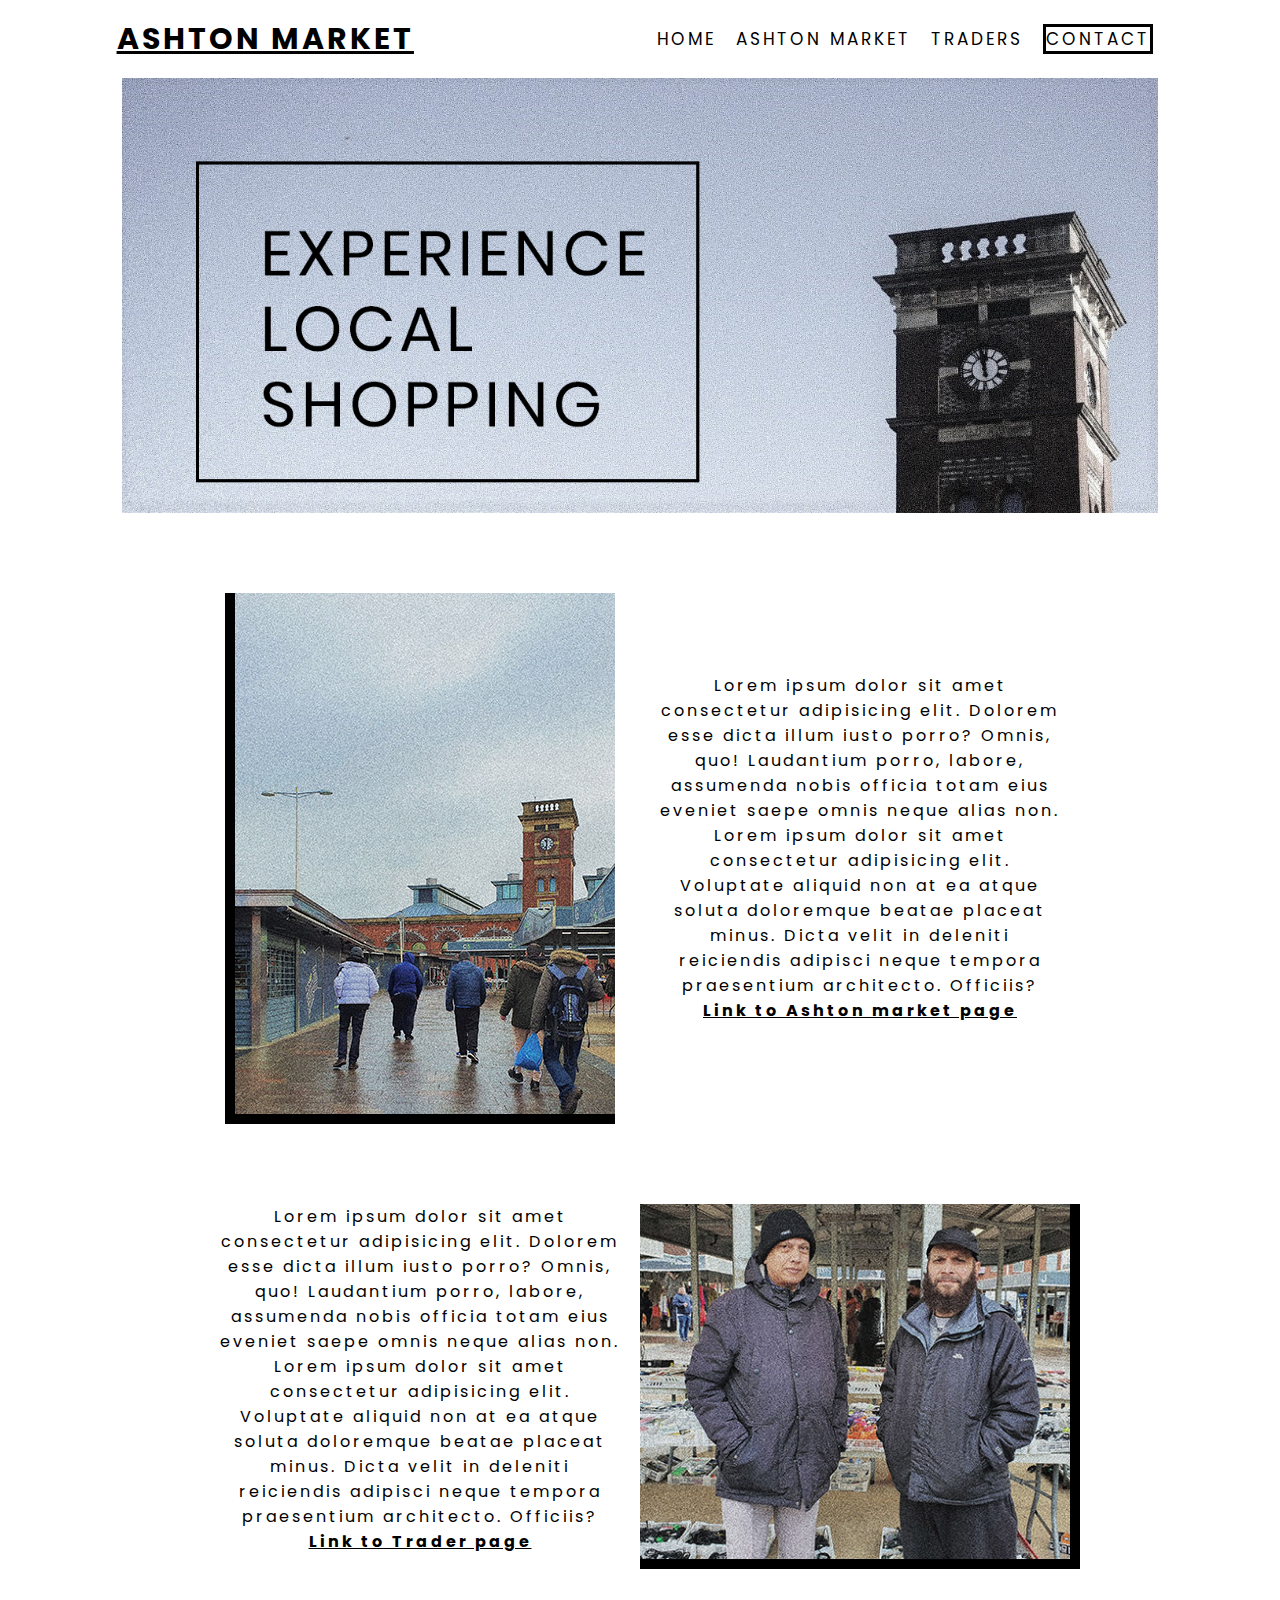
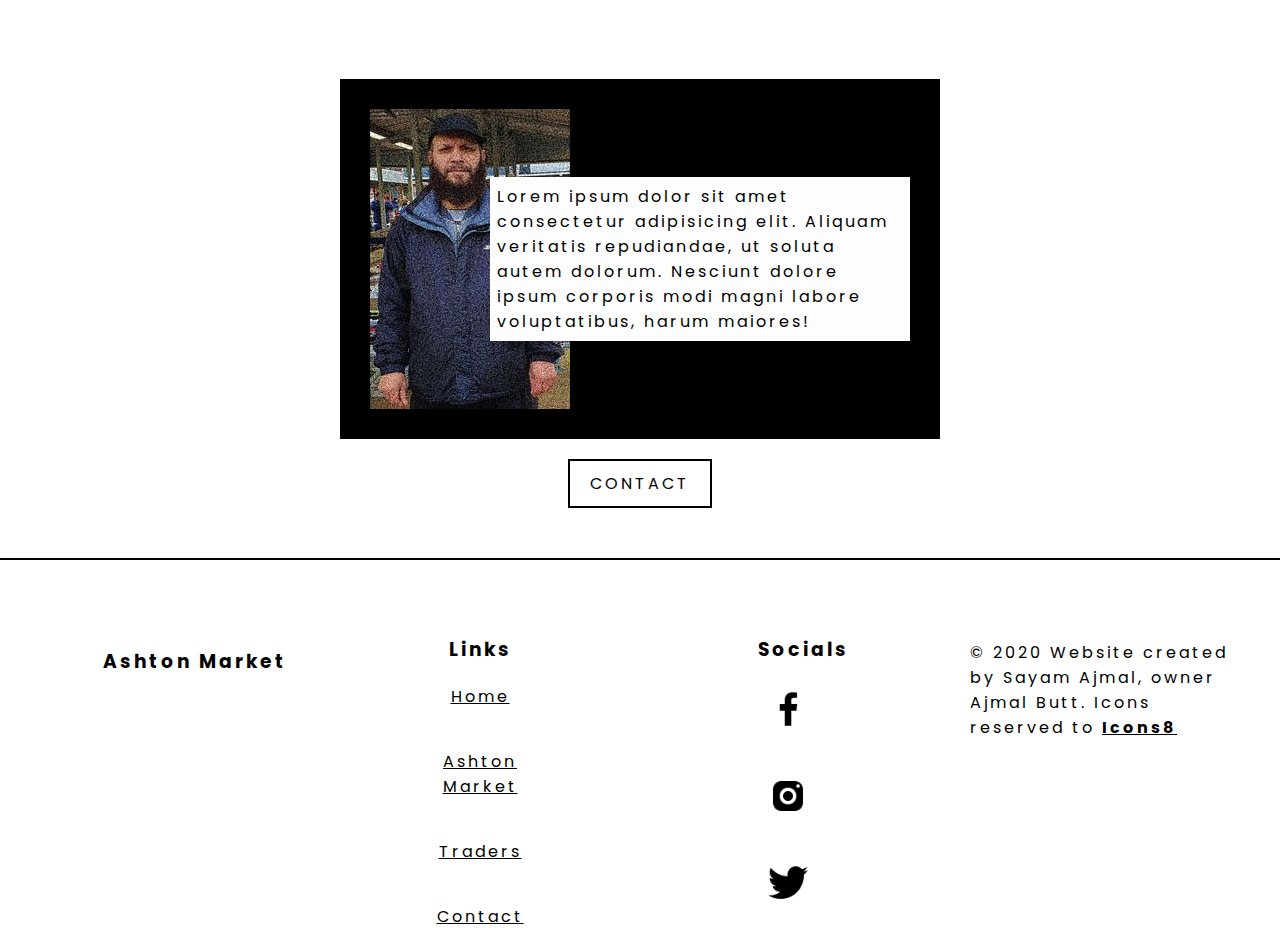
<file: index.html>
<!DOCTYPE html>
<html lang="en">
<head>
    <meta charset="UTF-8">
    <meta name="viewport" content="width=device-width, initial-scale=1.0">
    <meta name="title" content="Ashton Market home">
<meta name="description" content="General information about Ashton market, Ashton traders and information about Ajmal butt">
<meta name="keywords" content="ashton market, local trading, market, ">
<meta http-equiv="Content-Type" content="text/html; charset=utf-8">
<meta name="language" content="English">
    <link href="https://fonts.googleapis.com/css?family=Poppins:400,700&display=swap" rel="stylesheet"> 
        <link rel="stylesheet" href="styling.css">
    <title>Ashton Market Home</title>
</head>
<body>



<!--header starts-->  

                          <div class="header container">
                          <header>


 <!--logo-->             <div class="logo"><a href="index.html"><h1>Ashton Market</h1></a></div>


                         <div class="nav-hamburger">
<!--nav start-->         <nav>

                        <ul class="nav-list">
                        <li><a href="index.html">Home</a></li>
                        <li><a href="AshtonMarket.html">Ashton Market</a></li>
                        <li><a href="traders.html">Traders</a></li>
                        <li><a href="contact.html"><span class="colored-contact">Contact</span></a></li>
                                  </ul>
 <!--nav end-->         </nav>


   <!--hamburger-->      <div class="hamburger">
                         <div class="hamburger-line"></div>
                         </div>
                         </div>


                         </header>
                         </div>

<!--header finsihes--> 



<!--background image-->  <div class="background-image-container">
                          <img src="images/ashton-market-tower-clock.jpg" alt="Clock tower of market hall in Ashton Under Lyne" class="background-image">
                            
                        </div>
                






<!--MAIN --><main>
            <div class="main-image1">
            <img src="images/market.jpg" alt="customers walking towards indoor market">
            </div>
<!--MAIN1--> <div class="main-grid1">
            <p>Lorem ipsum dolor sit amet consectetur adipisicing elit. Dolorem esse dicta illum iusto porro? Omnis, quo! Laudantium porro, labore, assumenda nobis officia totam eius eveniet saepe omnis neque alias non. Lorem ipsum dolor sit amet consectetur adipisicing elit. Voluptate aliquid non at ea atque soluta doloremque beatae placeat minus. Dicta velit in deleniti reiciendis adipisci neque tempora praesentium architecto. Officiis?<a href="AshtonMarket.html">Link to Ashton market page</a></p>
            </div>
            <div class="main-image2">
            <img src="images/traders.jpg" alt="Local ashton traders stood together">
            </div>
<!--MAIN2--><div class="main-grid2">
            <p>Lorem ipsum dolor sit amet consectetur adipisicing elit. Dolorem esse dicta illum iusto porro? Omnis, quo! Laudantium porro, labore, assumenda nobis officia totam eius eveniet saepe omnis neque alias non. Lorem ipsum dolor sit amet consectetur adipisicing elit. Voluptate aliquid non at ea atque soluta doloremque beatae placeat minus. Dicta velit in deleniti reiciendis adipisci neque tempora praesentium architecto. Officiis?<a href="traders.html">Link to Trader page</a></p>
            </div>
            </main>
<!--MAIN content finishes-->


<section class="client-container">
    <img src="images/client-contact.jpg" alt="clients image" class="client-image">
    <p class="text-body">Lorem ipsum dolor sit amet consectetur adipisicing elit. Aliquam veritatis repudiandae, ut soluta autem dolorum. Nesciunt dolore ipsum corporis modi magni labore voluptatibus, harum maiores!</p>
</section>



<div class="button-container">
    <a href="contact.html"><p class="button">Contact</p></a>
    </div>


    






    <!--footer-->

                   <footer>
                   <div class="footer-main-title">
                    <h3><a href="index.html">Ashton Market</a></h3>
                   </div>

                   <div class="footer-links">
                   <h3>Links </h3> 

                   <a href="index.html">Home</a>
                   <a href="AshtonMarket.html">Ashton Market</a>
                   <a href="traders.html">Traders</a>
                   <a href="contact.html">Contact</a>
                  </div>

                  <div class="footer-border"></div>

                 <div class="social slinks">
                 <h3>Socials</h3>

                 <a href="https://www.facebook.com/ajmal.butt.5209"><img src="images/facebook.png" alt="Facebook logo in black"></a>

                 <a href="https://www.instagram.com/ajmal.butt1964/"><img src="images/instagram.png" alt="Instagram logo in black "></a>

                 <a href="https://twitter.com/ajmalbu94228858"><img src="images/twitter.png"  alt="Twitter logo in black"></a>  
                 </div>
                 
                 <div class="footer-border"></div>

                 <div class="copyright">
                    <p class="right-text"> &#169; 2020 Website created by Sayam Ajmal, owner Ajmal Butt. Icons reserved to <a target="_blank" href="https://icons8.com"></a> <a target="_blank" href="https://icons8.com">Icons8</a></p>
                    </div>


                 </footer>
    


   <script src="ashtonMarketMobile.js"></script>
</body>
</html>
</file>
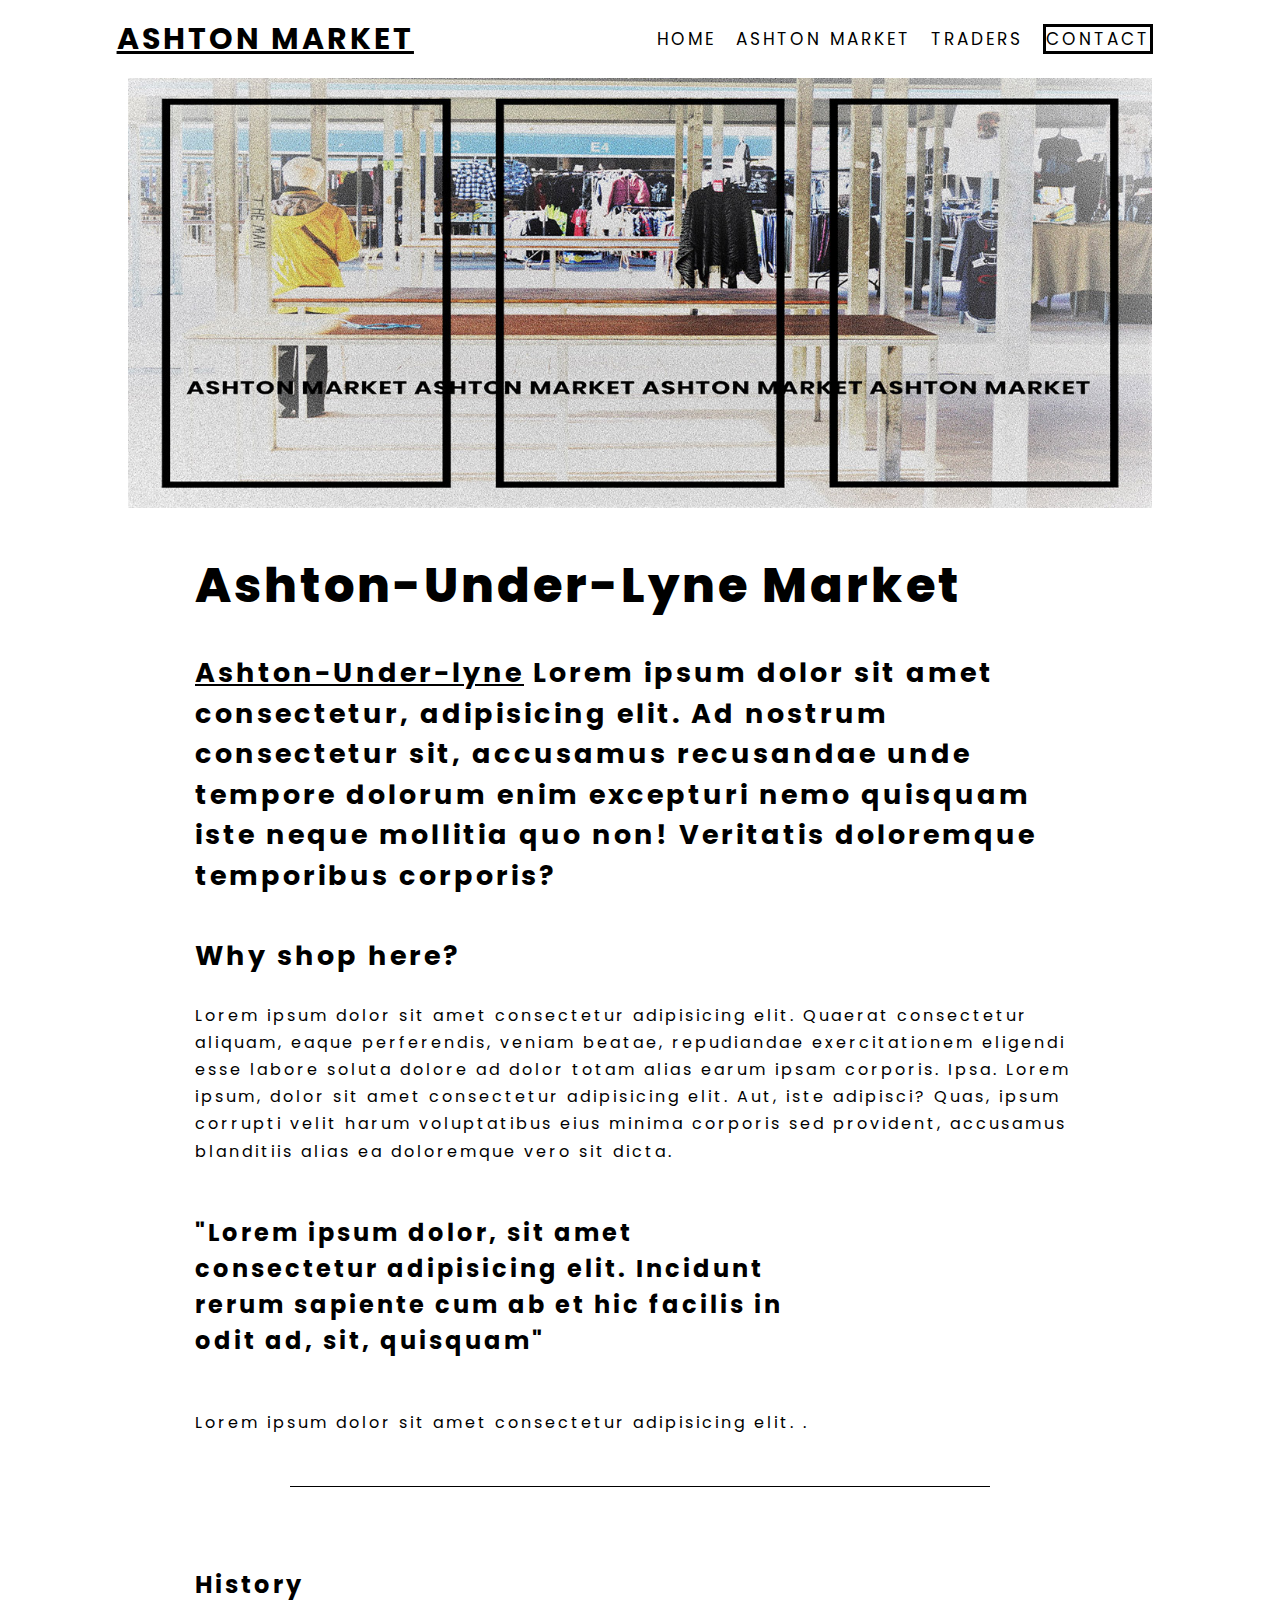
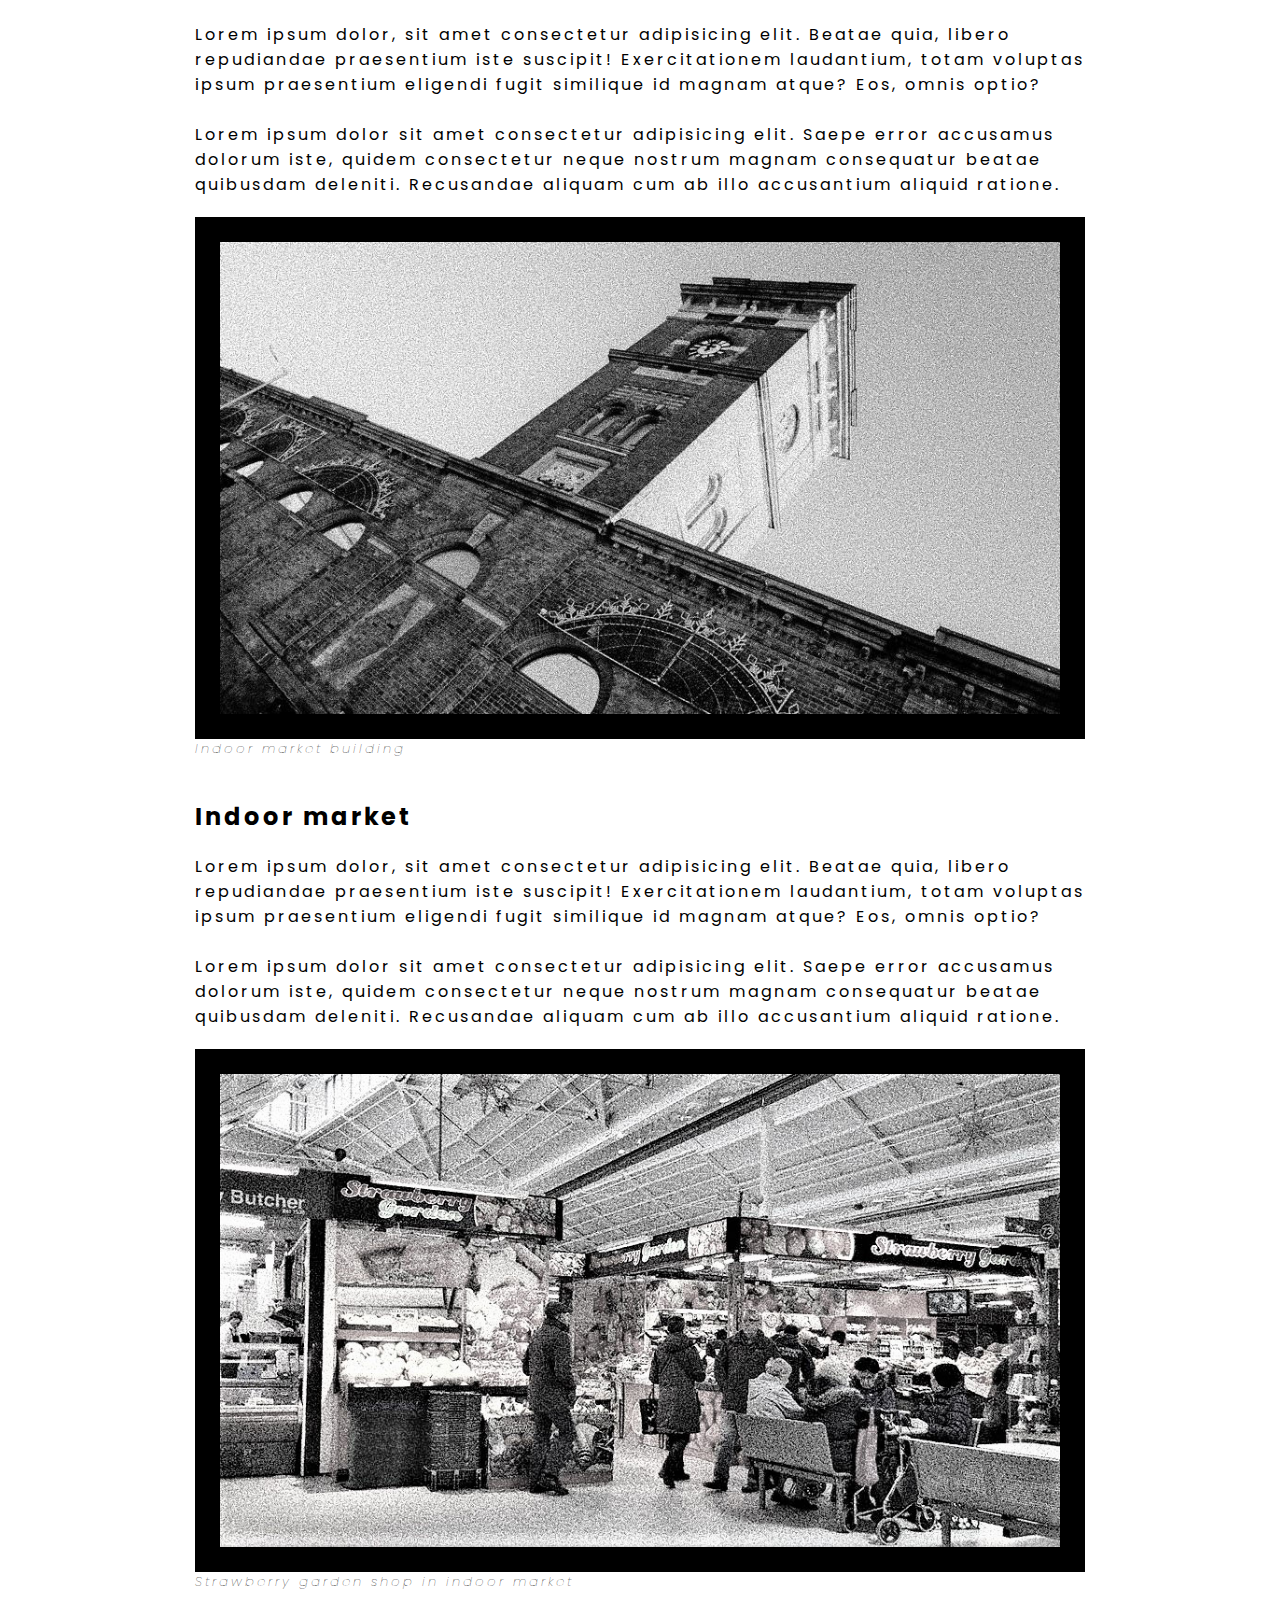
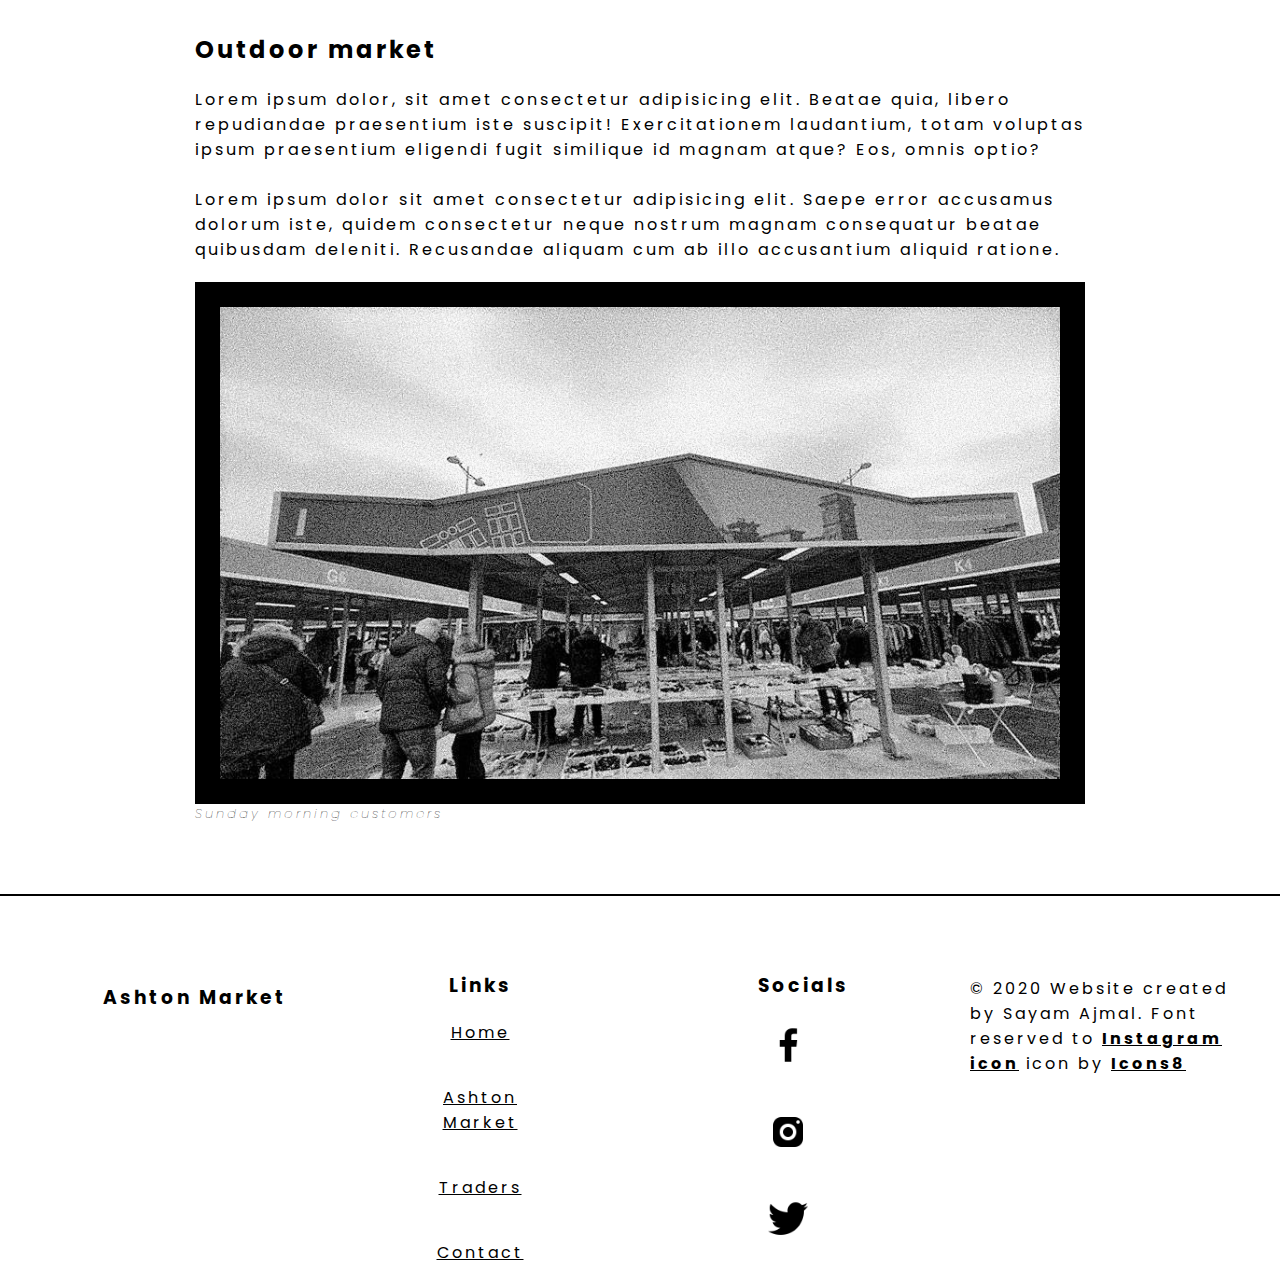
<file: AshtonMarket.html>
<!DOCTYPE html>
<html lang="en">
<head>
    <meta charset="UTF-8">
    <meta name="viewport" content="width=device-width, initial-scale=1.0">
    <meta name="title" content="Ashton Under Lyne">
<meta name="description" content="ashton market information about history, indoor market, outdoor market">
<meta name="keywords" content="outdoor market, indoor market, history ashton">
<meta http-equiv="Content-Type" content="text/html; charset=utf-8">
<meta name="language" content="English">
    <link href="https://fonts.googleapis.com/css?family=Poppins:400,700&display=swap" rel="stylesheet"> 
    <link rel="stylesheet" href="styling.css">
    <title>Ashton Under Lyne</title>
</head>
<body>

<!--header starts-->  

<div class="header container">
    <header>


<!--logo-->             <div class="logo"><a href="index.html"><h1>Ashton Market</h1></a></div>


   <div class="nav-hamburger">
<!--nav start-->         <nav>

  <ul class="nav-list">
  <li><a href="index.html">Home</a></li>
  <li><a href="AshtonMarket.html">Ashton Market</a></li>
  <li><a href="traders.html">Traders</a></li>
  <li><a href="contact.html"><span class="colored-contact">Contact</span></a></li>
            </ul>
<!--nav end-->         </nav>


<!--hamburger-->      <div class="hamburger">
   <div class="hamburger-line"></div>
   </div>
   </div>


   </header>
   </div>

<!--header finsihes--> 

<!--ashton market page start-->
<img src="images/outdoor-market.jpg" class="outdoor-market" alt="Outdoor market stalls in Ashton Under Lyne">

<div class="ashton-wrap">
<div class="ashton-title">
    <h1>Ashton-Under-Lyne Market</h1>
        <h2><strong class="ashton-title-intro">Ashton-Under-lyne</strong> Lorem ipsum dolor sit amet consectetur, adipisicing elit. Ad nostrum consectetur sit, accusamus recusandae unde tempore dolorum enim excepturi nemo quisquam iste neque mollitia quo non! Veritatis doloremque temporibus corporis?</h2>
       
        <h2>Why shop here?</h2>
        <p>Lorem ipsum dolor sit amet consectetur adipisicing elit. Quaerat consectetur aliquam, eaque perferendis, veniam beatae, repudiandae exercitationem eligendi esse labore soluta dolore ad dolor totam alias earum ipsam corporis. Ipsa.
            Lorem ipsum, dolor sit amet consectetur adipisicing elit. Aut, iste adipisci? Quas, ipsum corrupti velit harum voluptatibus eius minima corporis sed provident, accusamus blanditiis alias ea doloremque vero sit dicta.
        </p>

        <blockquote>
            "Lorem ipsum dolor, sit amet consectetur adipisicing elit. Incidunt rerum sapiente cum ab et hic facilis in odit ad, sit, quisquam" 
        </blockquote>
            

        <p>Lorem ipsum dolor sit amet consectetur adipisicing elit. .</p>
    </div>
</div>

<div class="border-line"></div>
<div class="three-reasons">
    <div class="figures-facts">




    <h2>History</h2>
    <p>Lorem ipsum dolor, sit amet consectetur adipisicing elit. Beatae quia, libero repudiandae praesentium iste suscipit! Exercitationem laudantium, totam voluptas ipsum praesentium eligendi fugit similique id magnam atque? Eos, omnis optio?</p>
    <br>
    <p>Lorem ipsum dolor sit amet consectetur adipisicing elit. Saepe error accusamus dolorum iste, quidem consectetur neque nostrum magnam consequatur beatae quibusdam deleniti. Recusandae aliquam cum ab illo accusantium aliquid ratione.</p>
    <img src="images/monochrome-ashton-building.jpg" alt="Ashton Market indoor building in monochrome">
    <h5> Indoor market building</h5>


    <h2>Indoor market</h2>
    <p>Lorem ipsum dolor, sit amet consectetur adipisicing elit. Beatae quia, libero repudiandae praesentium iste suscipit! Exercitationem laudantium, totam voluptas ipsum praesentium eligendi fugit similique id magnam atque? Eos, omnis optio?</p>
    <br>
    <p>Lorem ipsum dolor sit amet consectetur adipisicing elit. Saepe error accusamus dolorum iste, quidem consectetur neque nostrum magnam consequatur beatae quibusdam deleniti. Recusandae aliquam cum ab illo accusantium aliquid ratione.</p>
    <img src="images/indoor-market.jpg" alt="Strawberry garden shop in indoor market, customers walking and sitting down together.">
    <h5> Strawberry garden shop in indoor market </h5>



    <h2>Outdoor market</h2>
    <p>Lorem ipsum dolor, sit amet consectetur adipisicing elit. Beatae quia, libero repudiandae praesentium iste suscipit! Exercitationem laudantium, totam voluptas ipsum praesentium eligendi fugit similique id magnam atque? Eos, omnis optio?</p>
    <br>
    <p>Lorem ipsum dolor sit amet consectetur adipisicing elit. Saepe error accusamus dolorum iste, quidem consectetur neque nostrum magnam consequatur beatae quibusdam deleniti. Recusandae aliquam cum ab illo accusantium aliquid ratione.</p>
    <img src="images/customers.jpg" alt="Customers buying and walking, monochrome color">
    <h5> Sunday morning customers </h5>
    
    </div>
</div>




       

        <!--footer-->

        <footer>
            <div class="footer-main-title">
             <h3><a href="index.html">Ashton Market</a></h3>
            </div>

            <div class="footer-links">
            <h3>Links </h3> 

            <a href="index.html">Home</a>
            <a href="AshtonMarket.html">Ashton Market</a>
            <a href="traders.html">Traders</a>
            <a href="contact.html">Contact</a>
           </div>

           <div class="footer-border"></div>

          <div class="social slinks">
          <h3>Socials</h3>

          <a href="https://www.facebook.com/ajmal.butt.5209"><img src="images/facebook.png" alt="Facebook logo in black"></a>

          <a href="https://www.instagram.com/ajmal.butt1964/"><img src="images/instagram.png" alt="Instagram logo in black "></a>

          <a href="https://twitter.com/ajmalbu94228858"><img src="images/twitter.png"  alt="Twitter logo in black"></a>  
          </div>
          
          <div class="footer-border"></div>

          <div class="copyright">
             <p class="right-text"> &#169; 2020 Website created by Sayam Ajmal. Font reserved to <a target="_blank" href="https://icons8.com/icons/set/instagram-new">Instagram icon</a> icon by <a target="_blank" href="https://icons8.com">Icons8</a></p>
             </div>


          </footer>


          <script src="ashtonMarketMobile.js"></script>
</body>
</html>
</file>
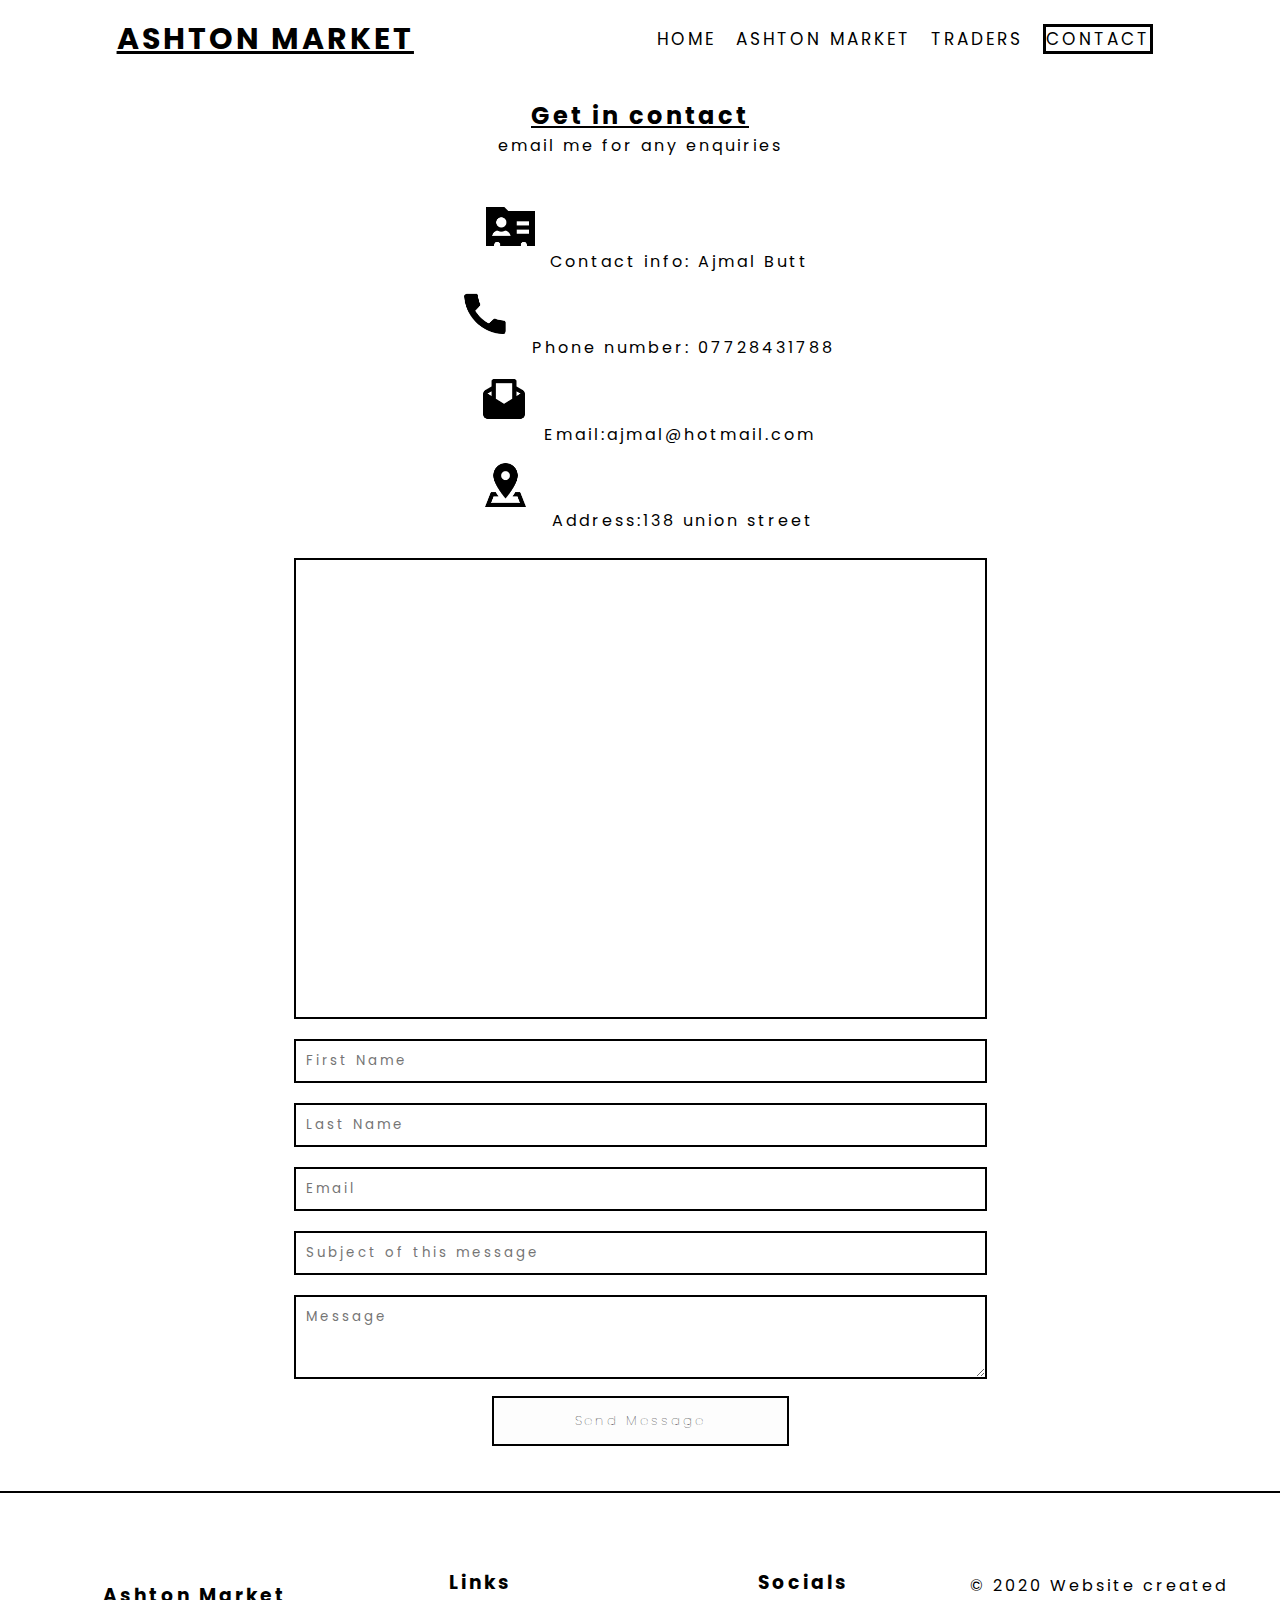
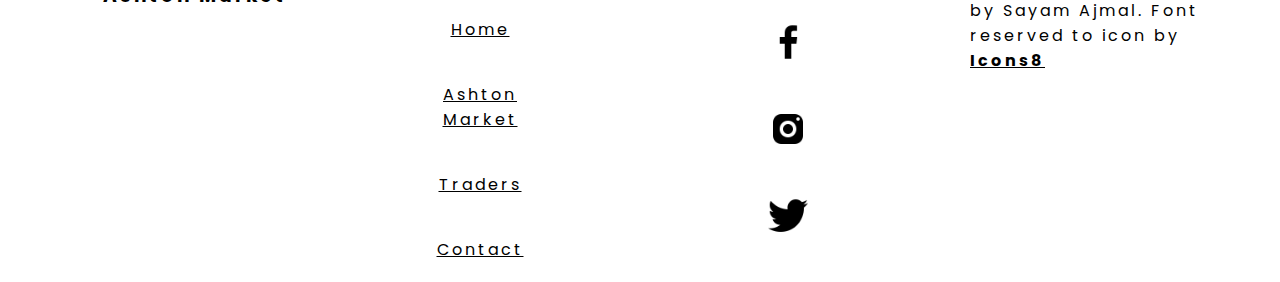
<file: contact.html>
<!DOCTYPE html>
<html lang="en">
<head>
    <meta charset="UTF-8">
    <meta name="viewport" content="width=device-width, initial-scale=1.0">
    <meta name="title" content="contact">
<meta name="description" content="contact form, with ajmal butt contact information">
<meta name="keywords" content="contact, telephone, email, form, ajmal butt">
<meta http-equiv="Content-Type" content="text/html; charset=utf-8">
<meta name="language" content="English">
    <link href="https://fonts.googleapis.com/css?family=Poppins:400,700&display=swap" rel="stylesheet"> 
    <link rel="stylesheet" href="styling.css">
   
    <title>Contact</title>
</head>




<!--header starts-->  

<div class="header container">
    <header>


<!--logo-->             <div class="logo"><a href="index.html"><h1>Ashton Market</h1></a></div>


   <div class="nav-hamburger">
<!--nav start-->         <nav>

  <ul class="nav-list">
  <li><a href="index.html">Home</a></li>
  <li><a href="AshtonMarket.html">Ashton Market</a></li>
  <li><a href="traders.html">Traders</a></li>
  <li><a href="contact.html"><span class="colored-contact">Contact</span></a></li>
            </ul>
<!--nav end-->         </nav>


<!--hamburger-->      <div class="hamburger">
   <div class="hamburger-line"></div>
   </div>
   </div>


   </header>
   </div>

<!--header finsihes--> 











<section id="contact-section">
    <div class="contact-container">
    <h2>Get in contact </h2>
    <p>email me for any enquiries</p>



    <div class="contact-form">
       <!--first grid section--> 
    <div class="social-contact">
    <img src="images/contact.png" alt="contact icon" class="social-i"><span class="form-info">Contact info: Ajmal Butt</span><br>
    <img src="images/phone.png" alt="phone icon" class="social-i"><span class="form-info"> Phone number: 07728431788</span><br>
    <img src="images/email.png" alt="email icon" class="social-i"><span class="form-info">Email:ajmal@hotmail.com</span><br>
    <img src="images/address.png" alt="address icon" class="social-i"><span class="form-info"> Address:138 union street</span><br>
    <br>
    <!--
    <img src="images/google-maps1.jpg" alt="Ashton market on Google maps" class="google-maps">-->
    <div class="google-maps">
    <iframe src="https://www.google.com/maps/embed?pb=!1m18!1m12!1m3!1d2374.101222858768!2d-2.0925601844165933!3d53.48452117205383!2m3!1f0!2f0!3f0!3m2!1i1024!2i768!4f13.1!3m3!1m2!1s0x487bb6446221f31b%3A0x7a7b1e4aee763d4c!2sBow%20St%2C%20Ashton-under-Lyne%2C%20Dukinfield%20SK16%204HY!5e0!3m2!1sen!2suk!4v1583180776093!5m2!1sen!2suk" width="100%" height="450" frameborder="0" style="border:0;" allowfullscreen=""></iframe>
    </div>
    </div>


    <!--second grid-->
    
     <form>
<input type="text" placeholder="First Name" required>
<input type="text" placeholder="Last Name" required>
<input type="Email" placeholder="Email" required>
<input type="text" placeholder="Subject of this message" required>
<textarea name="message" placeholder="Message" rows="3" required></textarea>
<button class="submit">Send Message</button>

     </form>  
    </div>
    </div>
</section>




 <!--footer-->

 <footer>
    <div class="footer-main-title">
     <h3><a href="index.html">Ashton Market</a></h3>
    </div>

    <div class="footer-links">
    <h3>Links </h3> 

    <a href="index.html">Home</a>
    <a href="AshtonMarket.html">Ashton Market</a>
    <a href="traders.html">Traders</a>
    <a href="contact.html">Contact</a>
   </div>

   <div class="footer-border"></div>
   
  <div class="social slinks">
  <h3>Socials</h3>

  <a href="https://www.facebook.com/ajmal.butt.5209"><img src="images/facebook.png" alt="Facebook logo in black"></a>

  <a href="https://www.instagram.com/ajmal.butt1964/"><img src="images/instagram.png" alt="Instagram logo in black "></a>

  <a href="https://twitter.com/ajmalbu94228858"><img src="images/twitter.png"  alt="Twitter logo in black"></a>  
  </div>

  <div class="footer-border"></div>

  <div class="copyright">
   <p class="right-text"> &#169; 2020 Website created by Sayam Ajmal. Font reserved to <a target="_blank" href="https://icons8.com"></a> icon by <a target="_blank" href="https://icons8.com">Icons8</a></p>
   </div>
 

  </footer>













    <script src="ashtonMarketMobile.js"></script>
    </body>
    </html>
</file>
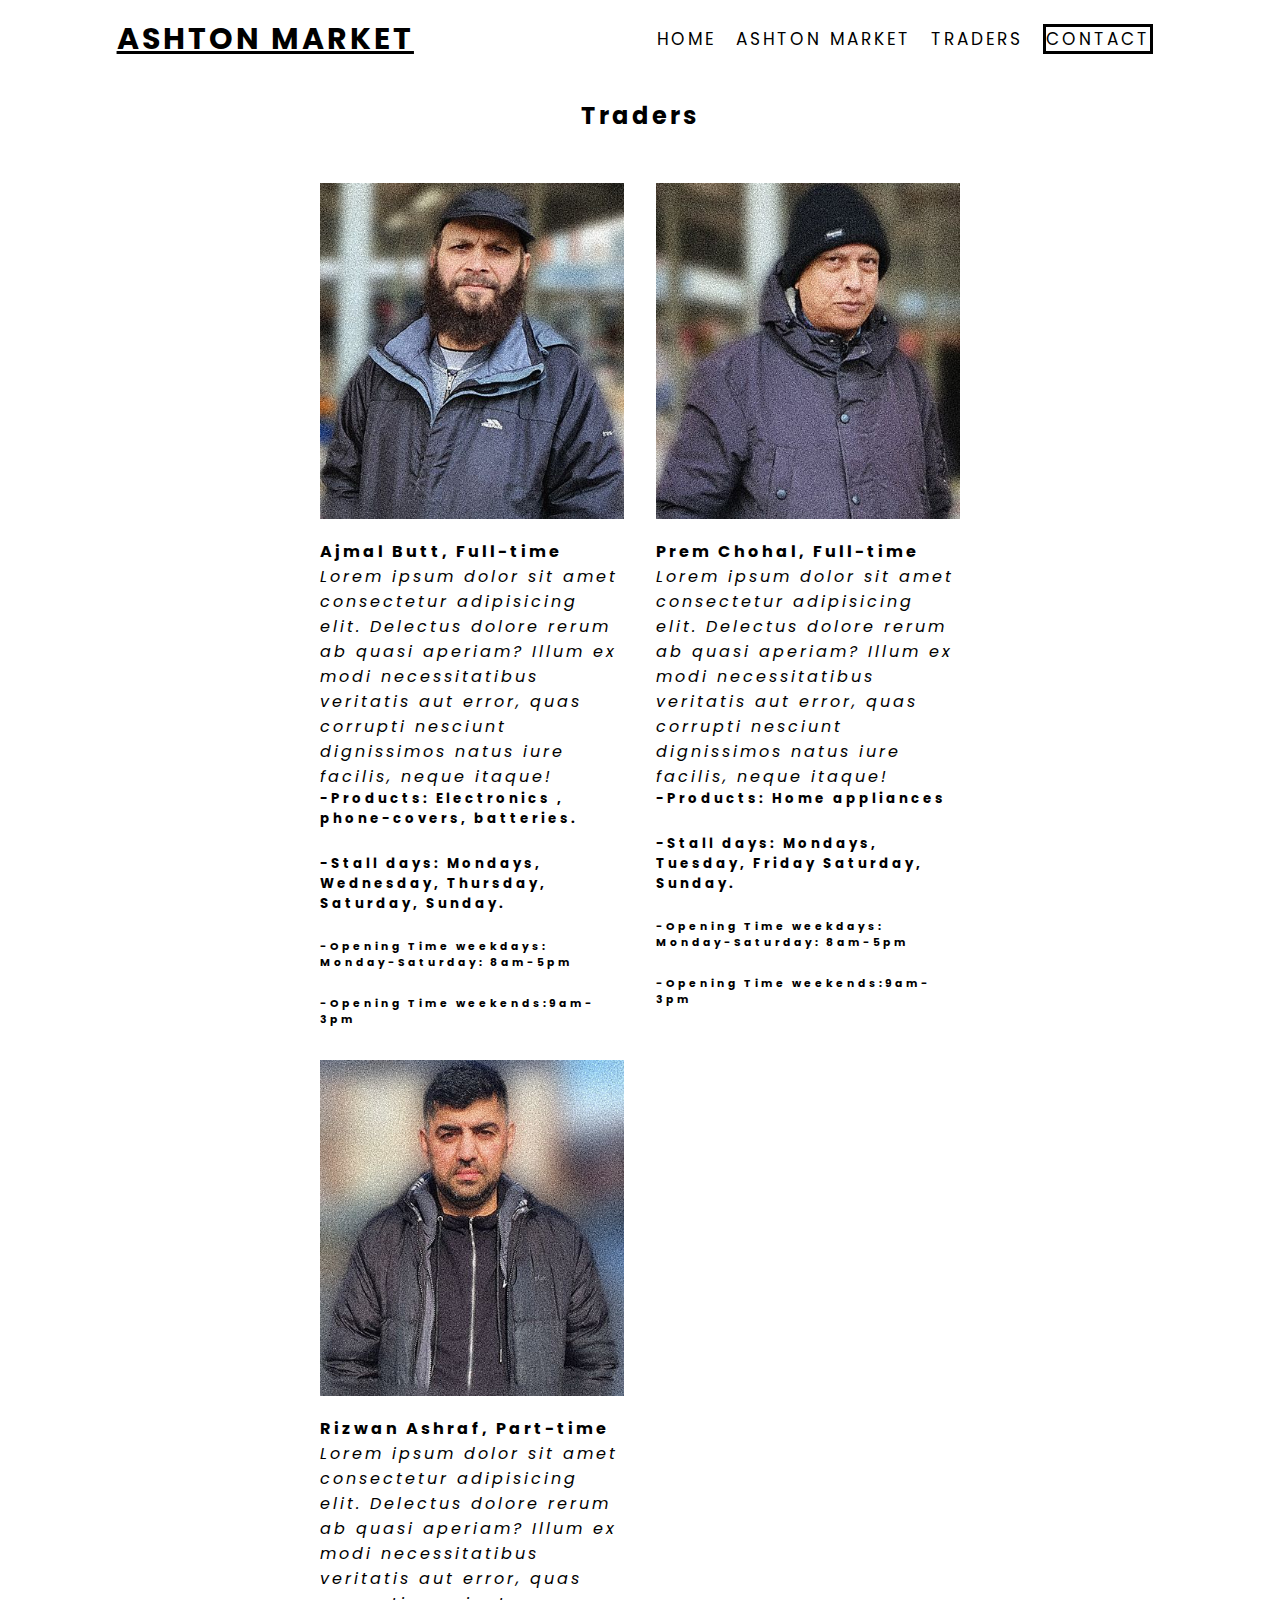
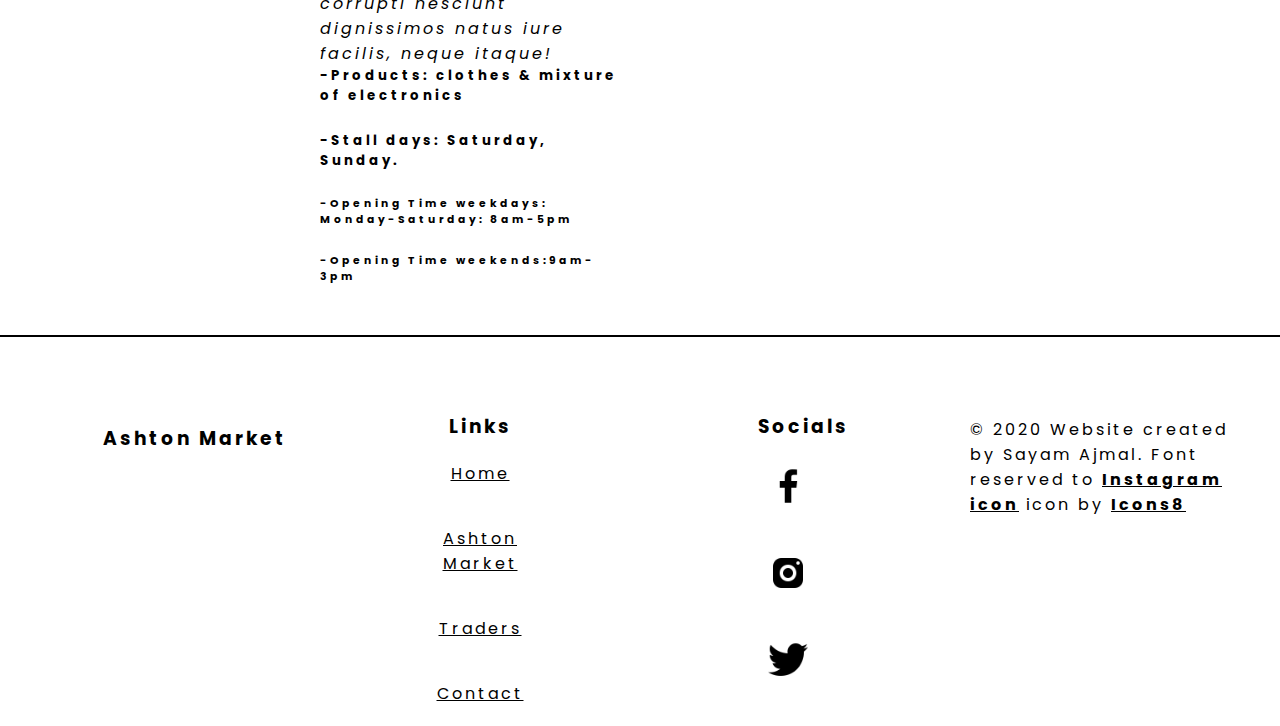
<file: traders.html>
<!DOCTYPE html>
<html lang="en">
<head>
    <meta charset="UTF-8">
    <meta name="viewport" content="width=device-width, initial-scale=1.0">
    <meta name="description" content="ashton market local traders">
<meta name="keywords" content="traders, Ashton, local, Ashton-Under-Lyne">
<meta http-equiv="Content-Type" content="text/html; charset=utf-8">
<meta name="language" content="English">
    <link href="https://fonts.googleapis.com/css?family=Poppins:400,700&display=swap" rel="stylesheet"> 
    <link rel="stylesheet" href="styling.css">
    <title>Ashton Traders</title>
</head>
<body>

<!--header starts-->  

<div class="header container">
    <header>


<!--logo-->             <div class="logo"><a href="index.html"><h1>Ashton Market</h1></a></div>


   <div class="nav-hamburger">
<!--nav start-->         <nav>

  <ul class="nav-list">
  <li><a href="index.html">Home</a></li>
  <li><a href="AshtonMarket.html">Ashton Market</a></li>
  <li><a href="traders.html">Traders</a></li>
  <li><a href="contact.html"><span class="colored-contact">Contact</span></a></li>
            </ul>
<!--nav end-->         </nav>


<!--hamburger-->      <div class="hamburger">
   <div class="hamburger-line"></div>
   </div>
   </div>


   </header>
   </div>

<!--header finsihes--> 


<!--traders-->
<div class="traders-title">
    <h2>Traders</h2>
</div>

<div class="trader-container">
    <div class="traders">
        <img src="images/ajmal.jpg" alt="Ajmal Butt portrait picture">
        <h4>Ajmal Butt, Full-time</h4>
        <p>Lorem ipsum dolor sit amet consectetur adipisicing elit. Delectus dolore rerum ab quasi aperiam? Illum ex modi necessitatibus veritatis aut error, quas corrupti nesciunt dignissimos natus iure facilis, neque itaque!</p>
        <h5>-Products: Electronics , phone-covers, batteries.</h5><br>
        <h5>-Stall days: Mondays, Wednesday, Thursday, Saturday, Sunday.</h5>
        <br>
        <h6>-Opening Time weekdays: Monday-Saturday: 8am-5pm</h6>
        <br>
            <h6>-Opening Time weekends:9am-3pm</h6>
    </div>



    <div class="traders">
        <img src="images/prem.jpg" alt="Prem Chohcal portrait picture">
        <h4>Prem Chohal, Full-time</h4>
        <p>Lorem ipsum dolor sit amet consectetur adipisicing elit. Delectus dolore rerum ab quasi aperiam? Illum ex modi necessitatibus veritatis aut error, quas corrupti nesciunt dignissimos natus iure facilis, neque itaque!</p>
        <h5>-Products: Home appliances</h5><br>
        <h5>-Stall days: Mondays, Tuesday, Friday Saturday, Sunday.</h5>
        <br>
        <h6>-Opening Time weekdays: Monday-Saturday: 8am-5pm</h6>
        <br>
            <h6>-Opening Time weekends:9am-3pm</h6>
        
    </div>




    <div class="traders">
        <img src="images/rizwan.jpg" alt="Rizwan Ashraf portrait picture">
        <h4>Rizwan Ashraf, Part-time</h4>
        <p>Lorem ipsum dolor sit amet consectetur adipisicing elit. Delectus dolore rerum ab quasi aperiam? Illum ex modi necessitatibus veritatis aut error, quas corrupti nesciunt dignissimos natus iure facilis, neque itaque!</p>
        <h5>-Products: clothes & mixture of electronics</h5><br>
        <h5>-Stall days: Saturday, Sunday.</h5>
        <br>
        <h6>-Opening Time weekdays: Monday-Saturday: 8am-5pm</h6>
        <br>
            <h6>-Opening Time weekends:9am-3pm</h6>
    </div>
</div>





 <!--footer-->

 <footer>
    <div class="footer-main-title">
     <h3><a href="index.html">Ashton Market</a></h3>
    </div>

    <div class="footer-links">
    <h3>Links </h3> 

    <a href="index.html">Home</a>
    <a href="AshtonMarket.html">Ashton Market</a>
    <a href="traders.html">Traders</a>
    <a href="contact.html">Contact</a>
   </div>

   <div class="footer-border"></div>

  <div class="social slinks">
  <h3>Socials</h3>

  <a href="https://www.facebook.com/ajmal.butt.5209"><img src="images/facebook.png" alt="Facebook logo in black"></a>

  <a href="https://www.instagram.com/ajmal.butt1964/"><img src="images/instagram.png" alt="Instagram logo in black "></a>

  <a href="https://twitter.com/ajmalbu94228858"><img src="images/twitter.png"  alt="Twitter logo in black"></a>  
  </div>
  
  <div class="footer-border"></div>

  <div class="copyright">
     <p class="right-text"> &#169; 2020 Website created by Sayam Ajmal. Font reserved to <a target="_blank" href="https://icons8.com/icons/set/instagram-new">Instagram icon</a> icon by <a target="_blank" href="https://icons8.com">Icons8</a></p>
     </div>


  </footer>



<script src="ashtonMarketMobile.js"></script>
</body>
</html>
</file>
<file: styling.css>
/* be careful when using the * selector - it selects and styles everything on the page */
:root{
    --title-size--:15px;
    --p-font-size--:17px;
    --main-color--:#000000;
    --secondary-color--:#fdfdfd;
    --third-color--:#8b5d5d;
}






*{
    margin: 0 auto;
    padding:0;
    box-sizing: border-box;
    font-family: 'Poppins', sans-serif;
    letter-spacing: 3px;
    
    
}
html{
   
    overflow-x: hidden; /*to hide the menu*/
    scroll-behavior: smooth;

}


/*Phone */


/*navigation*/

.container{
    display: flex;
    justify-content: center;
    align-items: center;
    height: auto;
    width:100%;  
    
}
.header{
    /*auto makes it in the middle*/
    margin: 0 auto;
    padding:1rem 0;
     width: 100%;
     background-color: transparent;
     

    
}
.header header{
    display: flex;
    align-items: center;
    justify-content: space-between;
    width: 100%;
    
}
.header header .logo { /*this is the logo*/
    text-transform: uppercase;
    letter-spacing: 3px;
    font-size: var(--title-size--);
    text-decoration: underline; 
}
.logo a {
    color:var(--main-color--);
    
}
.header .nav-hamburger nav{
    display: flex;
    flex-direction: column;
    justify-content: center;
    align-items: center;
    position: absolute;
    left: 0;
    background-color: #000000;
    width: 100%;
    height: 100vh;
    text-align: center;
    padding: 20px 0;
    transition: 0.5s ease-in-out all;
    transform: translateX(100%); /*it translates it at 100% making it move of the screen*/
}
/*navigation*/

/*navigation animation*/
.header .nav-hamburger nav.nav-toggle{
    transform: translateX(0);
}

.header header .nav-hamburger .nav-list{
    list-style: none;
    display: flex;
    flex-direction: column;
    
}

.header header .nav-hamburger .nav-list li{
padding:50px ;

}
.header header .nav-hamburger .nav-list li:hover{
    
   
 
   border-bottom: 2px solid #fdfdfd;
   
}
    


.header header .nav-hamburger .nav-list li a{
font-size: 1rem;
text-decoration: none;
color:var(--secondary-color--);
text-transform: uppercase;


}



.colored-contact{
      border:3px solid var(--main-color--);
      transition:color 0.4s linear ;
      position: relative;
}

.colored-contact:hover{
    color:#fdfdfd;
    background-color: #000000;
}


.colored-contact:before{
    content:"";
    position: absolute;
    left: 0;
    top: 0;
    width:100%;
    height:100%;
    background:var(--main-color--);
    z-index: -1;
    
    transform-origin: 0 0;
    transition-timing-function:cubic-bezier(0.075, 0.82, 0.165, 1) ;

    
    }
    
    .colored-contact::before{
        transform: scaleX(0);
    }
    .colored-contact:hover::before{
        transform: scaleX(1);  
    }

/*navigation animation end*/






/*hamburgerburger menu box*/
.header .nav-hamburger .hamburger{
    display: inline-block;
    cursor: pointer;
    padding: 20px;
    border: 2px solid var(--main-color--);
}



/*hamburgerburger lines inside*/
.header .nav-hamburger .hamburger .hamburger-line{
    height:2px;
    width: 20px;
    background-color: var(--main-color--);
    position: relative;
    transition: 0.9s ease all;
}


.header .nav-hamburger .hamburger .hamburger-line::before,
.header .nav-hamburger .hamburger .hamburger-line::after{
    position: absolute;
    content: "";
    height: 2px;
    width: 20px;
    background-color: var(--main-color--);
    transition: 0.9s ease all;
    
    
}

.header .nav-hamburger .hamburger .hamburger-line::before{
    top:-5px;
    left:0;
    
        
    }


.header .nav-hamburger .hamburger .hamburger-line::after{
    bottom:-5px;
    left:0;
}

/*x animation*/
header .nav-hamburger .hamburger.close .hamburger-line::before{
    top:0;
    transform: rotate(45deg);
    background-color: #fdfdfd;
}

.header .nav-hamburger .hamburger.close .hamburger-line::after{
    top:0;
    transform: rotate(-230deg);
    background-color: #fdfdfd;
    
}
.header .nav-hamburger .hamburger.close .hamburger-line{
    background-color: transparent;
    
}

/*hamburger menu box + animation end */



/* footer - mobile-*/ 

footer{
    display: flex;
    flex-direction: column;
    background-color: transparent;
    border-top: 2px solid #000000;
}

.footer-main-title{

    margin: auto;
    padding-top: 70px;
    
    
}

.footer-main-title h3 a{
    text-decoration: none;
    color:var(--main-color--)
}

.footer-links{
    display: flex;
    flex-direction: column;
    padding-top: 5px;
    margin: 70px;
    
}
.footer-links a {
    padding:20px;
    list-style: none;
    color:#000000;
    text-align:center ;  
}
.footer-links a:hover{
    transform: scale(1.1);
    transition: 0.2s ease-in;
}
.copyright{
    width: 200px;
    padding: 10px;
    padding-top: 70px;
padding-bottom: 40px;
    
}
.right-text{
    text-align: center;
}
.right-text a{
    color: #000000;
    font-weight: bold;
}
.social {
    margin-top: 60px;
margin-bottom: 60px;

}
.social h3{
    padding-left: 60px;
    padding-top: 0px;
}
.social img{
    max-width: 60px;
    padding:10px;
    padding-top: 20px;
    transition: 0.9s;
   
    
}
.social img:hover{
    transform:scale(1.9)
    
}
.footer-span{
    font-weight:  bold;
}



.footer-border{
    border-bottom:1px solid #000000;
    width: 130px;
   
}

/*footer end - mobile- */






/*index page start -mobile-*/
.background-image-container{
    display:flex;
    flex-direction: column;

    
}


.background-image{
width:90%;
display: block;
object-fit: cover;
}
  



main{
display: flex;
flex-direction: column;
text-align: center;
padding:30px;

}
.main-image1 img{
max-width: 100%;
display: block;
border-left:10px solid var(--main-color--);
border-bottom: 10px solid var(--main-color--);

}
.main-grid1{
    margin-top: 50px;
}
.main-grid1 a{
    color: #000000;
    font-weight: bold;
}
.main-grid1 p{
 text-align: center;
}


.main-grid2 p{
text-align: center;
}
.main-grid2 a{
    color: #000000;
    font-weight: bold;
}

.main-image2 img{
max-width: 100%;
display: block;
border-right:10px solid var(--main-color--);
border-bottom: 10px solid var(--main-color--);
margin: 80px auto;

}




.client-container {
display: flex;
flex-direction: column;
margin: 0 auto;
margin: 30px;
margin-top: 100px;
background: var(--main-color--);
}

.client-image,
.text-body {
align-self: center;
}




.text-body { 
background: var(--secondary-color--);
padding: .45em;
box-shadow: 4px 4px 10px rgba(0,0,0,.25);
}


.client-img {
max-width: 100%;
display: block;
border: 50px solid #000000;
object-fit: scale-down;
}

.button-container{
text-align: center;
display: flex;
margin: 20px;
margin-bottom: 50px;
}

.button {
background: none;
border:2px solid #000000;
text-transform: uppercase;
padding:10px 20px;
margin:auto auto;
cursor: pointer;
transition: color 0.4s linear;
position: relative;
color: #000000;
text-decoration: none;
}
.button-container a :hover{
color:#fdfdfd;

}
.button-container a {
    color: #000000;
    text-decoration: none;
}
.button-container a ::before{
content:"";
position: absolute;
left:0;
top:0;
width:100%;
height:100%;
background:#000000;
z-index: -1;
transition-timing-function:cubic-bezier(0.075, 0.82, 0.165, 1) ;

}

.button-container ::before{
transform: scaleX(0);
}
.button-container :hover::before{
transform: scaleX(1);  
}


/*index page finish end -mobile-*/







/*AshtonMarket start - mobile - */
.outdoor-market{
    
    display: none;

}
.ashton-wrap{
    display: flex;
    margin: 0 auto;
}
.ashton-title{
    margin:50px;
}
.ashton-title h1{
    
    font-size: 48px;
    font-weight: 800;
    line-height: 115%;  
}

.ashton-title h2{
    margin-top: 40px;
    margin-bottom: 15px;
    
    font-size: 20px;
    line-height: 150%;

}

.ashton-title-intro{
    color:#000000;
    font-weight: bold;
    text-decoration: underline;
}


.ashton-title p{
    line-height: 1.7;
    margin-top: 25px;
    }

    blockquote{
        color:#000000;
        margin: 30px 0 ;
        font-size: 24px;
        line-height:150%;
        font-weight: bolder;
        }
        .border-line{
            border-top:1px solid #000000;
           width:560px;
            margin-bottom: 10px;

        }
        .figures-facts{
            margin:50px;
        }
       
        .figures-facts h2{
            
            text-align: left;
            margin-top: 70px;
        }
        .figures-facts p{
            text-align: left;
        }
        .figures-facts h5{
            
            text-align: left;
            font-style: italic;
            font-weight: lighter;
            padding-bottom: 20px;
        }

        .figures-facts img{
            display: block;
            max-width: 100%;
            height: auto;
            object-fit: scale-down;
            border: solid 25px #000000;
            margin-left: 0;
            margin-top:20px;
        }







/*ashton market page finish - mobile - */





.border-line2{
    border: 1px solid #000000;
    margin: 0 auto;
    width:700px;
    margin-top:20px;
}


.trader-container{
display: grid;
    grid-template-columns: repeat(auto-fill, minmax(200px, 1fr));
    grid-gap: 2rem;
    margin: 50px;
  }
  .traders-title h2{
    
    display: flex;
    margin: auto;
    justify-content: center;
    margin-top: 20px;
    
/*traders page end - desktop-*/
}

 
.traders img{
    display: block;
    max-width: 100%;
    margin-bottom: 20px;
}

.traders p{
    font-style: italic;
}

/*--contact page*/
#contact-section{
    height: 100%;
    width: 80%;
    padding-bottom: 2%;
   
    
    }
   
     .contact-container h2{
    text-align: center;
    text-decoration: underline;
    margin-top: 20px;
    }
    
     .contact-container p{
        text-align: center;
        width: 70%;
        margin-left:auto;
        margin-right:auto;
        padding-bottom: 3%;
    
    }
    
    
     .contact-form{
        display: block;
        width:100%;
        text-align: center;
    }
    .google-maps{
        width: 70%;
        border:2px solid #000000;
        margin-bottom: 10px;
    }
    .social-i{
        padding:1%;
        margin: 5px ;
        width: 9%;
    }
   
    
  
    
    
    /*span*/
  
    
    input{
        padding: 10px;
        margin: 10px;
        width: 70%;
        border: #000000 2px solid;
    }
    input:hover{
        color:#fdfdfd;
        background-color: #000000;
    }
    
    input::placeholder:hover{
        color:#fdfdfd;
    }
    
    textarea{
        padding:10px;
        margin:10px;
        width:70%;
        border: 2px solid black;
    
    }
    textarea:hover{
        color:#fdfdfd;
        background-color: #000000;
    }
    textarea::placeholder:hover{
        color:#fdfdfd;
    }
    
    .submit{
        width:40%;
        padding:4px;
        font-weight: lighter;
        height: 50px;
        text-align: center;
        cursor: pointer;
        margin:0 auto;
        border:2px solid #000000;
        margin-bottom: 20px;
        background-color: #fdfdfd;
    
    }
    
    .submit:hover{
        border:1px solid #000000;
        cursor: pointer;
        background-color:#000000;
        color:#fdfdfd;
    }
    







































@media (min-width: 750px) {
   

   
    


    footer{
        display: grid;
        grid-template-columns: repeat(3, 1fr);
        grid-template-rows: 100px  400px;
    }
    
   


    .footer-main-title h3{
        padding-left: 30px;
        margin:  0 auto;
    }
    .footer-main-title{
        grid-row:1;
        grid-column: 2;
    }
    
    .footer-links{
       grid-row:2;
        padding-top: 5px;
        margin: 70px;
        
    }
    
    .copyright{
        grid-row: 2;
        grid-column:3;
        margin: 75px auto ;
        padding-right: 30px;
        width: auto;
        padding-top: 5px;
    }
    
    
    .social {
      
        grid-column: 2;
        grid-row: 2;
        display: flex;
        flex-direction: column;
        padding-top: 5px;
        padding-right: 25px;
    }
    .social h3{
        padding-left:31px;
        padding-top: 7px;
        
    }
    .social img{
        max-width: 60px;
        padding:10px;
        padding-top: 20px;
        transition: 0.9s;
        margin:5px;
       
        
    }
    .social img:hover{
        transform:scale(1.2)
    }
    .footer-span{
        font-weight:  bold;
    }
    .footer-border{
        display: none;
    }


/*index page start - tablet- */
main{
display: flex;
flex-direction: column;
text-align: center;


}
.background-image{
    
    object-fit: scale-down;
}
.main-grid1{

padding-right: 70px;
padding-left: 70px;
padding-top: 20px;
margin-top: 50px;
width: 600px;
}

.main-grid2{


padding-right: 70px;
padding-left: 70px;
width: 600px;
}

.main-image2 img{
max-width: 80%;
display: block;
object-fit: scale-down;

}

.client-container {
display: grid;
grid-template-columns: repeat(5, 1fr);

width: 100%;
max-width: 500px;
margin: 0 auto;
}


.client-image,
.text-body {
grid-row: 1 / 2;
align-self: center;
margin: 30px;
}

.client-image { grid-column: 1 / 3; 
}
.text-body { 
grid-column: 2 / -1;
}

.client-img {
max-width: 100%;
display: block;

}

/*index page finish - tablet- */


















/*ashton market start -tablet-*/

.outdoor-market{
width:80%;
display: block;
}

.ashton-wrap{
display: block;
margin: 70px;
}
.ashton-title h1{

    font-size: 48px;
    font-weight: 800;
    line-height: 115%;  
}

.ashton-title h2{
    margin-top: 40px;
    margin-bottom: 15px;
    font-size: 25px;
    line-height: 150%;
    
}
blockquote{

    position: relative;
    width: 600px;
    max-width: 100%;
    margin: 50px 0;
    font-size: 23px;
    }


    .figures-facts img{
        
        display: block;
        max-width: 100%;
        height: auto;
        object-fit: scale-down;
        margin-left: 0;
        margin-top:20px;
    }

    .figures-facts{
        margin: 70px;
        display: block;
        padding: 50px;
    }    }

    .border-line{
        
        margin-bottom: 10px;

    }
    .three-reasons{
        margin: 0;
    }
  
    .refrences{
        margin-right: 70px;
    padding-left: 100px;

    }

/*ashton market end -tablet-*/








































/* 1200px viewport*/

@media (min-width: 1000px) {
   
   
    .trader-container{
        grid-template-columns: repeat(auto-fit, minmax(200px, 1fr));
        
        padding-left: 270px;
padding-right: 270px;
    } 
    .traders img{
        width: 100%;
    }
   
    .header header .logo{ /*logo is the logo*/
        color: var(--main-color--);
        text-transform: uppercase;
        
        text-decoration: underline;
    }

/*index page start -desktop-*/
.background-image-container{
    display: grid;
    grid-template-columns: repeat(5, 1fr);
    width:90%;
    margin: 0 auto;
}

        main{
            display: grid;
            grid-template-rows: 1fr 50%;
            grid-template-columns: 1fr 2fr 2fr 1fr ;
            margin-top: 50px;
            }

            .background-image{ 
                grid-column: 1/6;
              
            }


            .background-image{
                width:90%;
                display: block;
                }



                .main-grid1{
                    grid-column: 3;
                    width: 400px;
                    margin: 20px;
                    padding: 0;
                    margin-top: 80px;
                    
                    }
                    .main-image1{
                    grid-row-start:1;
                    grid-row-end:1;
                    grid-column-start: 2;
                    grid-column-end: 3;
                    max-width: 100%;


                    }

                    .main-grid2{
                        grid-column:2;
                        grid-row:2;
                        width: 400px;
                    margin: 20px;
                    padding: 0;
                    
                    margin-top: 80px;
                        }



                        .main-image2{
                            grid-row: 2;
                            grid-column: 3;
                            }

                            .main-image2 img{
                                max-width: 100%;
                                display: block;
                                
                                margin: 80px auto;
                                
                                }

                            .client-container {
                                display: grid;
                                grid-template-columns: repeat(5, 1fr);
                                
                                width: 100%;
                                max-width: 600px;
                                margin: 0 auto;
                                
                                background: var(--main-color--);
                                }

                                .client-image,
                                .text-body {
                                grid-row: 1 / 2;
                                align-self: center;
                                }

                                .client-image { grid-column: 1 / 3; 
                                }
                                .text-body { 
                                    grid-column: 2 / -1;
                                }

                                .client-img {
                                    max-width: 100%;
                                    display: block;
                                    
                                    }

                            /*index page finish -desktop-*/ 



 



/*ashton market starts - desktop- */
.outdoor-market{
    
    width: 80%;
    display: block;
    

}
.ashton-wrap{
    margin: auto;
   width: 990px;
}



.ashton-title h1{

    
    max-width: 100%;
    font-size: 48px;
    font-weight: 800;
    line-height: 115%;  
}

.ashton-title h2{
    margin-top: 40px;
    margin-bottom: 15px;
    font-size: 27px;
    line-height: 150%;
    
}




    blockquote{

        position: relative;
        
        max-width: 100%;
        margin: 50px 0;
        font-size: 24px;
    
        }

        .border-line{
           
            width: 700px;
            margin-bottom: 10px;

        }


        .three-reasons{
            display: flex;
            margin: auto 0;
        }
        .figures-facts{
            margin: auto;
            width: 990px;
        
        }

        .figures-facts h2{
            
            margin-bottom: 20px;
            margin-top: 20px;
        }

       


        .figures-facts img{
            display: block;
            max-width: 100%;
            height: auto;
            
           
        }


        
        

/* ashton market page ends - desktop- */



/*traders page start - desktop-*/

    
/*traders page end - desktop-*/





/*contact*/

#contact-section{
    margin: auto;
    width: 990px;
    padding-bottom: 2%;
    }
.social-i{
    width: 7%;
}
.submit{
    margin: 0 auto;
    width:30%;
    padding:7px;
font-weight: lighter;
height: 50px;
text-align: center;
cursor: pointer;
margin:0 auto;
border:2px solid #000000;
margin-bottom: 20px;

transition:color 0.4s linear; 
position: relative;
}

.submit  :hover{
    color:white;
}
.submit  ::before{
    position: absolute;
    content: "";
left:0;
top:0;
width:100%;
height:100%;
background:#000000;
z-index: -1;
transition: color 0.4s linear;
transform-origin: 0 0;
transition-timing-function:cubic-bezier(0.075, 0.82, 0.165, 1) ;
}


.submit ::before{
    transform: scaleX(0);
    }
    .submit :hover::before{
    transform: scaleX(1);  
    }

footer{
    display: grid;
    grid-template-columns: repeat(4,1fr);
    grid-template-rows: repeat(1, 50%);
    background-color: transparent;
    border-top: 2px solid #000000;
    
    height: 30vh;
}

.footer-main-title{

    margin: auto;
    padding-top: 70px;
    grid-row: 1 ;
    grid-column: 1;
}
.footer-main-title h3{
    padding-left: 70px;
}
.footer-main-title h3 a{
    text-decoration: none;
    color:var(--main-color--)
}

.footer-links{
    display: flex;
    flex-direction: column;
    padding-top: 5px;
    margin: 70px;
    grid-row: 1;
    grid-column: 2;
}
.footer-links a {
    padding:20px;
    list-style: none;
    color:#000000; 
}

.copyright{
    grid-row: 1;
    grid-column:4;
    
    
}
.copyright p{
    text-align: left;
}

.social {

    grid-column: 3;
    grid-row: 1;
    padding-top: 5px;
    margin: 70px;
}
.social h3{
    padding-top: 0px;
}

.social img{
    max-width: 60px;
    padding:10px;
    padding-top: 20px;
    transition: 0.9s;
    margin:5px;
}

.footer-span{
    font-weight:  bold;
}
.footer-border{
    display: none;
}


/*nav styles for desktop + hamburger for mobile*/
    .header .nav-hamburger nav{
        position: initial;
        transform: translate(0,0);
        width: auto;
        height: auto;
        flex-direction: row;
        background-color: transparent;
        padding:0;
    }
    .header .nav-hamburger nav .nav-list{
        display: flex;
        flex-direction: row;
        padding-bottom:0;
    }
 

    .header .nav-hamburger nav .nav-list li{
        padding:0 10px;
        display: flex;
        align-items: center;
        justify-content: center;
        width: max-content;
        position: relative;
    }
    
.nav-list li:after{
   content:"";
   position: absolute;
   left:0;
   bottom:-5px;
   width: 100%;
   height:2px;
   background:#000000; 
   transform:scaleX(0 );
   transform-origin: left;
   transition: 0.4s ease-in;
}
.nav-list li:hover::after{
    transform: scaleX(1);
}
    .header .nav-hamburger nav .nav-list li a{
        color:var(--main-color--);
        text-decoration: none;
      letter-spacing: 3px;
      font-size: var(--p-font-size--) ;
    }
    .header .nav-hamburger .hamburger {
        display: none;
    }

 .header .nav-hamburger .hamburger {
        display: none;
    }
    }
</file>
